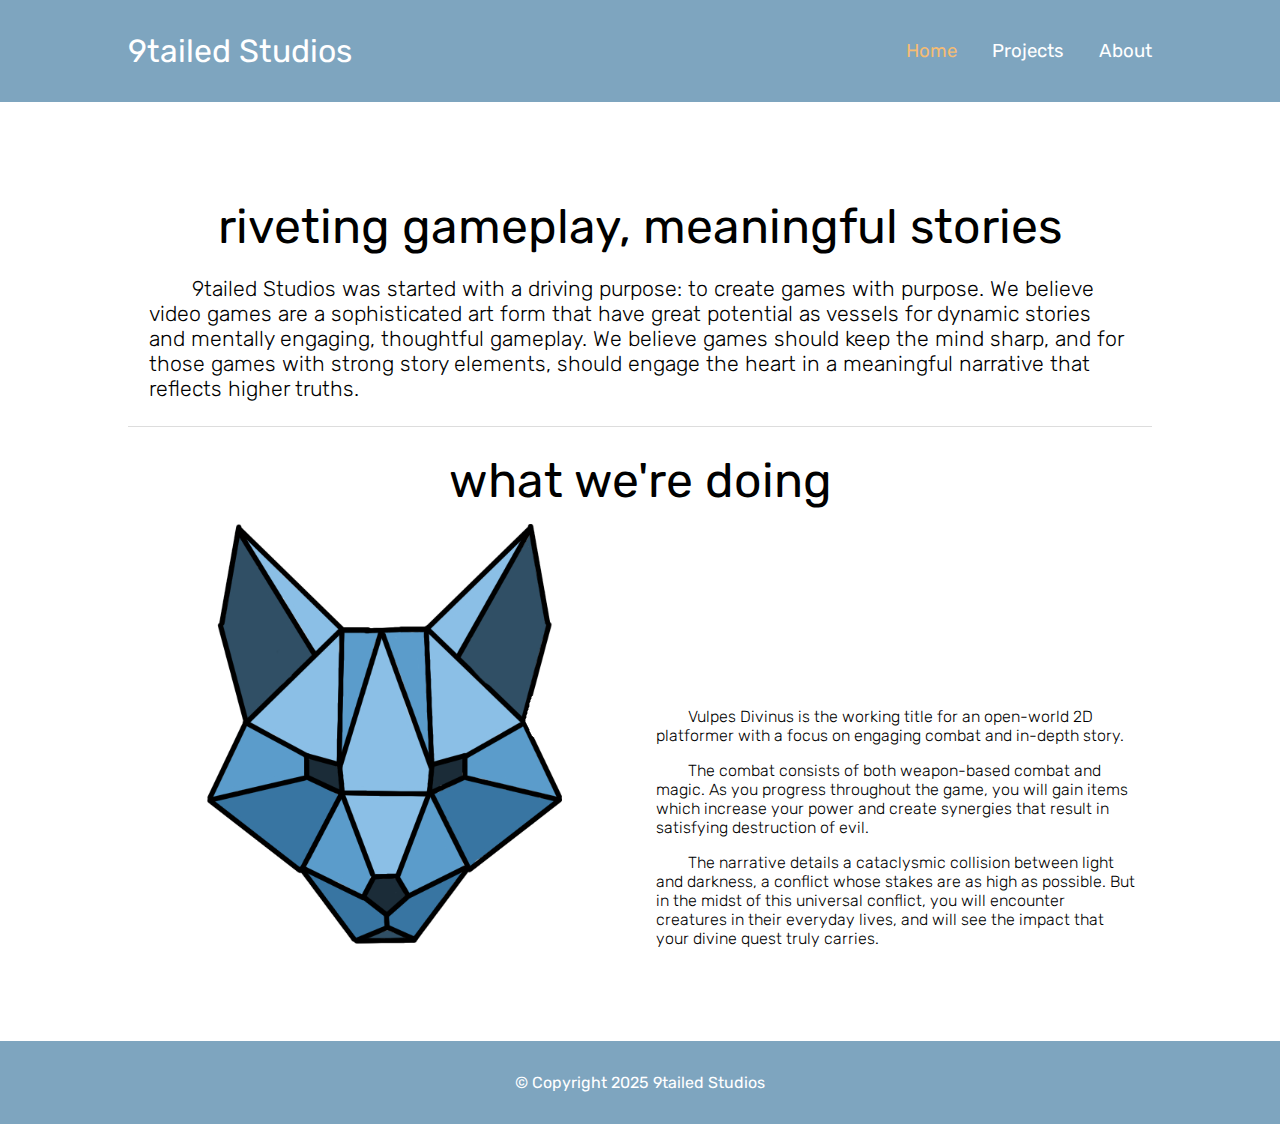
<file: index.html>
<!DOCTYPE html>
<html>
    <head>
        <title>9tailed Studios &mdash; Home</title>
        <meta name="viewport" content="width=device-width, initial-scale=1.0" />
        <link rel="stylesheet" href="css/standard.css" type="text/css" />
        <link rel="stylesheet" href="css/desktop.css" type="text/css" media="only screen and (min-width: 802px)" />
        <link rel="stylesheet" href="css/mobile.css" type="text/css" media="only screen and (max-width: 801px)" />
    </head>
    <body>
        <div id="page">
            <header>
                <h1>9tailed Studios</h1>
                <div class="spacer"></div>
                <nav>
                    <ul>
                        <li><a href="#" class="current">Home</a></li>
                        <li><a href="creations">Projects</a></li>
                        <li><a href="about.html">About</a></li>
                    </ul>
                </nav>
            </header>
            <main>
                <h1 class="center">riveting gameplay, meaningful stories</h1>
                <article class="block">
                    <p>
                        9tailed Studios was started with a driving purpose: to create games with purpose.
                        We believe video games are a sophisticated art form that have great potential as
                        vessels for dynamic stories and mentally engaging, thoughtful gameplay. We believe
                        games should keep the mind sharp, and for those games with strong story elements,
                        should engage the heart in a meaningful narrative that reflects higher truths.
                    </p>
                </article>
                <hr />
                <h1 class="center">what we&apos;re doing</h1>
                <article>
                    <section class="title">
                        <img alt="Vulpes Divinus Logo" src="../image/vulpes-divinus.png" />
                    </section>
                    <section class="preview">
                        <p>
                            Vulpes Divinus is the working title for an open-world 2D platformer with a focus
                            on engaging combat and in-depth story.
                        </p>
                        <p>
                            The combat consists of both weapon-based combat and magic. As you progress throughout
                            the game, you will gain items which increase your power and create synergies that
                            result in satisfying destruction of evil.
                        </p>
                        <p>
                            The narrative details a cataclysmic collision between light and darkness, a conflict
                            whose stakes are as high as possible. But in the midst of this universal conflict, you
                            will encounter creatures in their everyday lives, and will see the impact that your
                            divine quest truly carries.
                        </p>
                    </section>
                </article>
            </main>
            <footer>
                &copy;&nbsp;Copyright 2025 9tailed Studios
            </footer>
        </div>
    </body>
</html>
</file>
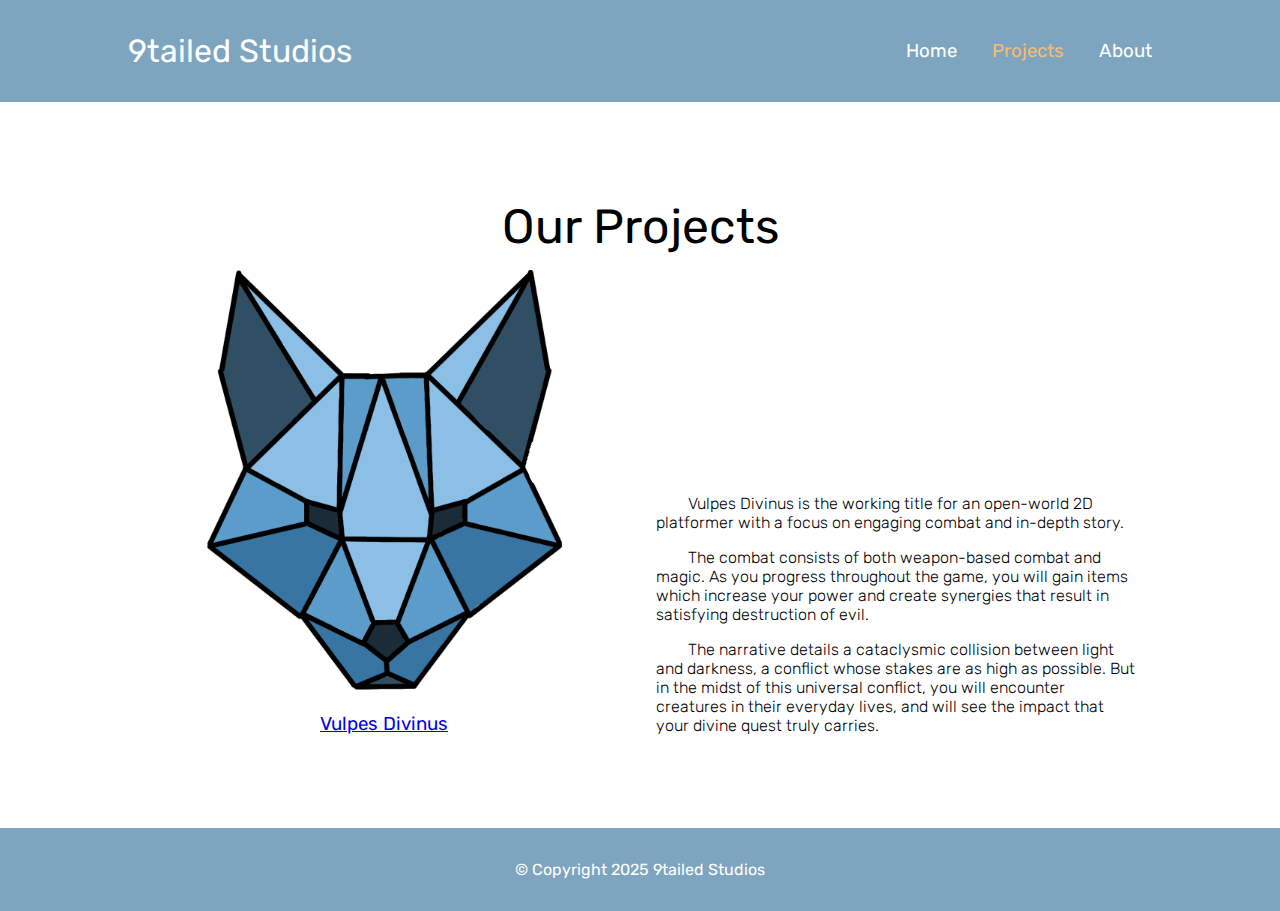
<file: creations/index.html>
<!DOCTYPE html>
<html>
    <head>
        <title>9tailed Studios &mdash; Creations</title>
        <meta name="viewport" content="width=device-width, initial-scale=1.0" />
        <link rel="stylesheet" href="../css/standard.css" type="text/css" />
        <link rel="stylesheet" href="../css/desktop.css" type="text/css" media="only screen and (min-width: 802px)" />
        <link rel="stylesheet" href="../css/mobile.css" type="text/css" media="only screen and (max-width: 801px)" />
    </head>
    <body>
        <div id="page">
            <header>
                <h1>9tailed Studios</h1>
                <div class="spacer"></div>
                <nav>
                    <ul>
                        <li><a href="../index.html">Home</a></li>
                        <li><a href="#" class="current">Projects</a></li>
                        <li><a href="../about.html">About</a></li>
                    </ul>
                </nav>
            </header>
            <main>
                <h1 class="center">Our Projects</h1>
                <article>
                    <section class="title">
                        <a href="vulpes-divinus.html">
                            <img alt="Vulpes Divinus Logo" src="../image/vulpes-divinus.png" />
                        </a>
                        <h3><a href="vulpes-divinus.html">Vulpes Divinus</a></h3>
                    </section>
                    <section class="preview">
                        <p>
                            Vulpes Divinus is the working title for an open-world 2D platformer with a focus
                            on engaging combat and in-depth story.
                        </p>
                        <p>
                            The combat consists of both weapon-based combat and magic. As you progress throughout
                            the game, you will gain items which increase your power and create synergies that
                            result in satisfying destruction of evil.
                        </p>
                        <p>
                            The narrative details a cataclysmic collision between light and darkness, a conflict
                            whose stakes are as high as possible. But in the midst of this universal conflict, you
                            will encounter creatures in their everyday lives, and will see the impact that your
                            divine quest truly carries.
                        </p>
                    </section>
                </article>
            </main>
            <footer>
                &copy;&nbsp;Copyright 2025 9tailed Studios
            </footer>
        </div>
    </body>
</html>
</file>
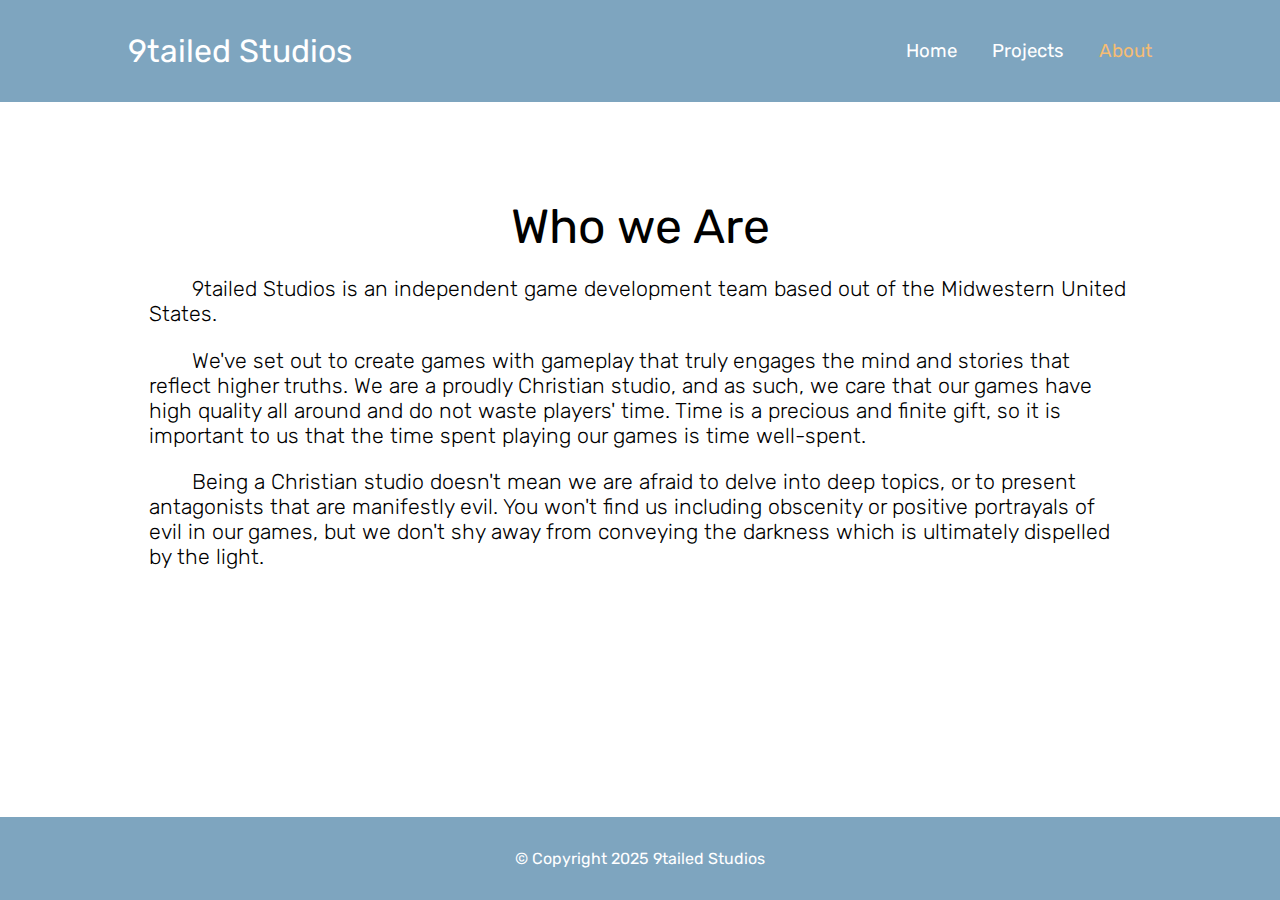
<file: about.html>
<!DOCTYPE html>
<html>
    <head>
        <title>9tailed Studios &mdash; About</title>
        <meta name="viewport" content="width=device-width, initial-scale=1.0" />
        <link rel="stylesheet" href="css/standard.css" type="text/css" />
        <link rel="stylesheet" href="css/desktop.css" type="text/css" media="only screen and (min-width: 802px)" />
        <link rel="stylesheet" href="css/mobile.css" type="text/css" media="only screen and (max-width: 801px)" />
    </head>
    <body>
        <div id="page">
            <header>
                <h1>9tailed Studios</h1>
                <div class="spacer"></div>
                <nav>
                    <ul>
                        <li><a href="index.html">Home</a></li>
                        <li><a href="creations/index.html">Projects</a></li>
                        <li><a href="#" class="current">About</a></li>
                    </ul>
                </nav>
            </header>
            <main>
                <h1 class="center">Who we Are</h1>
                <article class="block no-animate">
                    <p>
                        9tailed Studios is an independent game development team based out of the Midwestern
                        United States.
                    </p>
                    <p>
                        We've set out to create games with gameplay that truly engages the mind and stories
                        that reflect higher truths. We are a proudly Christian studio, and as such, we care
                        that our games have high quality all around and do not waste players' time. Time is
                        a precious and finite gift, so it is important to us that the time spent playing our
                        games is time well-spent.
                    </p>
                    <p>
                        Being a Christian studio doesn't mean we are afraid to delve into deep topics, or to
                        present antagonists that are manifestly evil. You won't find us including obscenity
                        or positive portrayals of evil in our games, but we don't shy away from conveying the
                        darkness which is ultimately dispelled by the light.
                    </p>
                </article>
            </main>
            <footer>
                &copy;&nbsp;Copyright 2025 9tailed Studios
            </footer>
        </div>
    </body>
</html>
</file>
<file: css/standard.css>
@import url('https://fonts.googleapis.com/css2?family=Rubik:ital,wght@0,300..900;1,300..900&display=swap');

* {
    --primary: #f5bc73;
    --background: white;
    --dark: #336687;
    --light: #7ea5bf;
    --mid: #4f7e9c;
    --text-light: #ddd;
    --text-dark: #111;
}

div#page {
    position: relative;
    min-height: calc(100% - 5rem);

    padding-bottom: 5rem;
}

html, body {
    color: black;
    font-family: 'Rubik', sans-serif;
    margin: 0;
    width: 100%;
    height: 100%;
    background-color: white;
}

header {
    background-color: var(--light);
    color: white;
    margin: 0;

    display: flex;
    align-items: center;
}

header > h1 {
    margin: 0;
    font-weight: normal;
}

header > .spacer {
    flex-grow: 1;
}

footer {
    background-color: var(--light);
    text-align: center;
    padding: 2rem 10%;

    position: absolute;
    bottom: 0;
    width: calc(100% - 20%);
}

a.current {
    color: var(--primary);
}

nav {
    display: block;
}

nav > ul {
    position: relative;
    background-color: var(--light);
    display: block;
    margin: 0;
    padding: 0;
    font-size: 14pt;
    list-style-type: none;
}

nav > ul > li {
    cursor: pointer;
    display: inline;
}

nav > ul > li > a {
    color: white;
    text-decoration: none;
    transition: color .25s ease-in-out;
}

nav > ul > li:hover {
    color: var(--primary);
}

nav > ul > li:hover > a {
    color: var(--primary);
}

ul.dropdown {
    top: calc(100% + 7px);
    min-width: 125px;
    list-style-type: none;
    padding: 0;
    background-color: var(--light);
    z-index: 2;
}

ul.dropdown > li {
    padding: 10px 0;
    cursor: pointer;
    color: white;

    transition: background-color .125s ease-in-out;
}

ul.dropdown > li:hover {
    background-color: var(--primary);
}

nav > ul > li > ul.dropdown {
    position: absolute;
    visibility: hidden;
    opacity: 0;
    transition: visibility .125s linear, opacity .125s ease-in-out;
}

nav > ul > li:hover > ul.dropdown {
    visibility: visible;
    opacity: 1;
}

main {
    margin: 20px 10%;
}

main > h1 {
    margin: 0;
    padding: 0 1em;
    font-weight: normal;
}

h1.center {
    text-align: center;
}

h1.title {
    font-size: 36pt;
}

article.construction {
    text-align: center;
    padding: 15px;
    border-radius: 7px;

    background: repeating-linear-gradient(-45deg, #f2d001, #f2d001 10px, black 10px, black 20px);
}

article.construction > h1 {
    background-color: white;
    border-radius: 7px;
    display: inline-block;
    padding: 7px;
}

hr {
    border: none;
    border-bottom: 1px solid var(--text-light);
    margin: 25px 0;
}

article {
    margin-top: 15px;

    position: relative;
    font-weight: lighter;
}

article:not(.no-animate) {
    animation-name: articleEnter;
    animation-duration: .75s;
    animation-timing-function: ease-in-out;
}

article:not(.block) {
    display: flex;
}

article h3, article h2, article h1 {
    font-weight: normal;
    margin-bottom: 0;
    color: var(--primary);
    padding: 0 1rem;
}

article > h1 {
    padding: 0 1rem;
    margin: 0;
}

article p {
    text-indent: 2em;
    padding: 0 1em;
}

article > section.preview > p:last-child {
    margin-bottom: 0;
}

footer {
    color: white;
}

@keyframes articleEnter {
    0% {
        transform: translate3d(0, 100%, 0);
        opacity: 0;
    }

    100% {
        transform: none;
        opacity: 1;
    }
}
</file>
<file: css/desktop.css>
header {
    padding: 2rem 10%;
}

footer {
    margin-top: 6rem;
}

main {
    margin-top: 6rem;
    margin-bottom: 6rem;
}

main > h1 {
    font-size: 36pt;
}

nav > ul > li {
    padding-bottom: 10px;
}

nav > ul > li > ul.dropdown {
    border: 1px solid var(--mid);
    top: calc(100% + 10px);
}

nav > ul > li > ul.dropdown > li {
    padding: 10px;
}

nav > ul > li:not(:last-child) {
    margin-right: 30px;
}

ul.dropdown > li:not(:last-child) {
    border-bottom: 1px solid var(--mid);
}

article {
    flex-direction: row;
    align-items: end;
    min-height: 100px;
}

article > section.title {
    flex-basis: 50%;
    text-align: center;
}

article > section.preview {
    flex-basis: 50%;
}

article > section.title > img {
    min-width: 250px;
    min-height: 250px;
}

article > p {
    font-size: 16pt;
}

article > p:not(:only-child) {
    flex-basis: 70%;
}

section.split {
    display: flex;
    flex-direction: row;
}
</file>
<file: css/mobile.css>
header {
    flex-direction: column;
    padding-top: 10px;
}

nav {
    margin-top: 10px;
    width: 100%;
}

nav > ul > li {
    display: block;
    text-align: center;
    margin: 0;
    padding: 10px 0;
}

nav > ul > li:not(:last-child) {
    border-bottom: 1px solid var(--light);
}

nav > ul > li > ul.dropdown {
    position: relative;
    display: none;
    margin-top: 10px;
    border-top: 1px solid var(--light);
}

nav > ul > li > ul.dropdown > li:last-child {
    margin-bottom: -10px; /* negate bottom padding from parent */
}

nav > ul > li:hover > ul.dropdown {
    display: block;
}

article {
    flex-direction: column;
}

article > p {
    font-size: 12pt;
}

article > h1 {
    margin-top: 1em;
}

article section.title {
    text-align: center;
}

article section.title > img {
    max-width: 100%;
}

section.split {
    display: flex;
    flex-direction: column;
    align-items: center;
}
</file>
